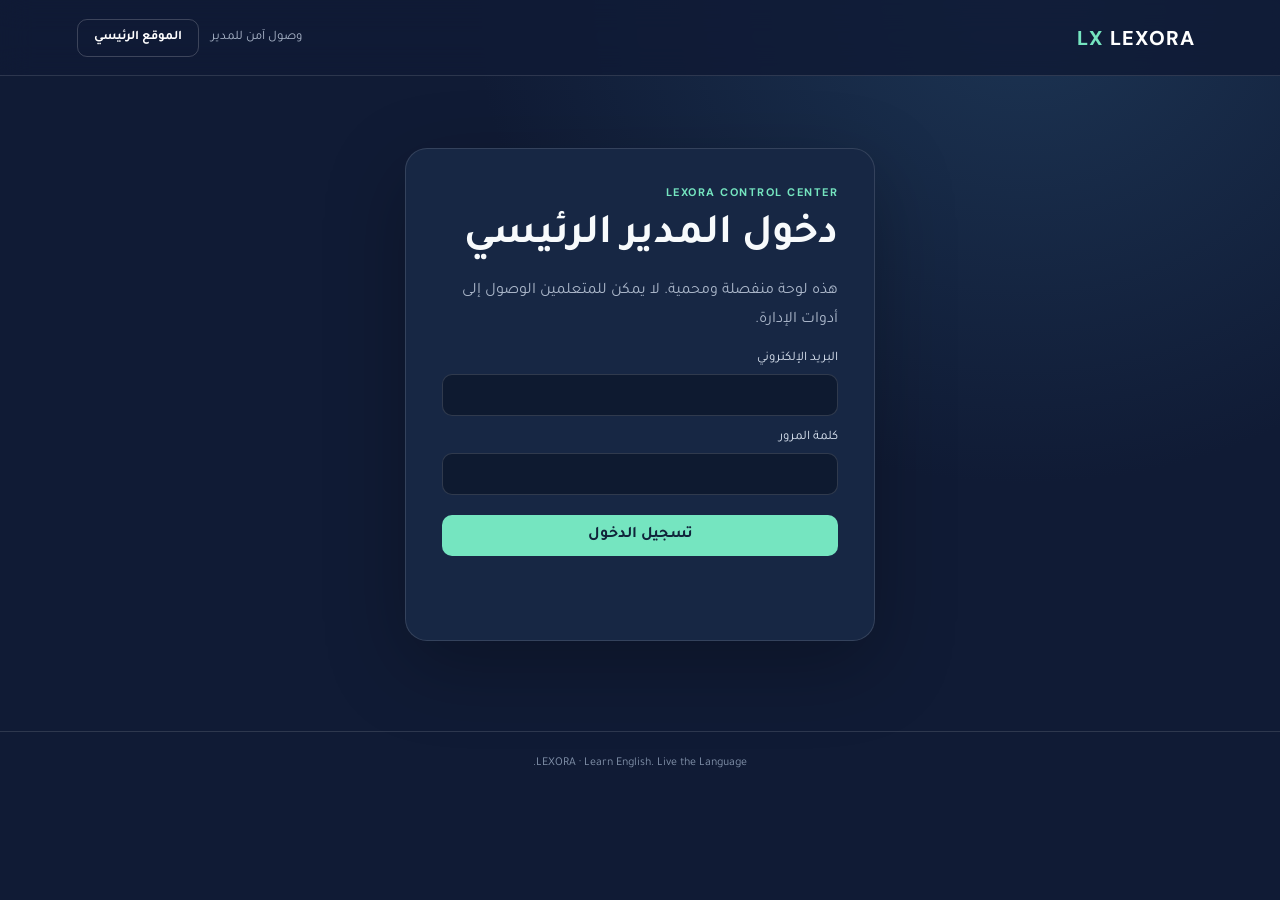
<file: admin.html>
<!doctype html>
<html lang="ar" dir="rtl">
<head>
<meta charset="UTF-8"><meta name="viewport" content="width=device-width, initial-scale=1">
<meta name="theme-color" content="#101b35"><meta name="robots" content="noindex,nofollow">
<title>LEXORA | لوحة المدير</title><link rel="preconnect" href="https://fonts.googleapis.com"><link href="https://fonts.googleapis.com/css2?family=DM+Sans:wght@400;500;600;700;800&family=Tajawal:wght@400;500;700;800&display=swap" rel="stylesheet">
<link rel="stylesheet" href="admin.css">
</head>
<body>
<header class="bar"><a class="brand" href="/">LX <span>LEXORA</span></a><div class="bar-actions"><span id="adminIdentity">وصول آمن للمدير</span><button id="logoutBtn" class="btn ghost" hidden>تسجيل الخروج</button><a class="btn ghost" href="/">الموقع الرئيسي</a></div></header>
<main class="wrap">
<section id="loginPanel" class="login-card">
<div class="eyebrow">LEXORA CONTROL CENTER</div><h1>دخول المدير الرئيسي</h1><p>هذه لوحة منفصلة ومحمية. لا يمكن للمتعلمين الوصول إلى أدوات الإدارة.</p>
<form id="loginForm"><label>البريد الإلكتروني<input id="email" type="email" autocomplete="username" required></label><label>كلمة المرور<input id="password" type="password" autocomplete="current-password" required></label><button class="btn primary" id="loginSubmit">تسجيل الدخول</button></form><p id="loginMessage" class="message" role="status"></p>
</section>
<section id="deniedPanel" class="login-card" hidden><div class="lock">🔒</div><h1>ليس لديك صلاحية الإدارة</h1><p>تم تسجيل الدخول، لكن هذا الحساب غير مخوّل بدخول لوحة المدير الرئيسي.</p><button id="deniedLogout" class="btn ghost">تسجيل الخروج</button></section>
<section id="dashboard" hidden>
<div class="heading"><div><div class="eyebrow">PRIVATE ADMINISTRATION</div><h1>لوحة تحكم <em>LEXORA</em></h1><p>إدارة المنهج والمستويات والوحدات والدروس المنشورة.</p></div><div class="secure">● جلسة مدير موثّقة</div></div>
<div class="welcome"><strong>مرحباً بك في مركز التحكم</strong><span>كل عمليات الحفظ والنشر محمية أيضاً بسياسات قاعدة البيانات.</span></div>
<div class="stats"><article><small>المستويات</small><strong id="levelCount">—</strong></article><article><small>الوحدات</small><strong id="unitCount">—</strong></article><article><small>الدروس</small><strong id="lessonCount">—</strong></article><article><small>الدروس المنشورة</small><strong id="publishedCount">—</strong></article></div>
<div class="grid">
<form class="panel" id="levelForm"><h2><b>01</b> إضافة مستوى</h2><label>رمز المستوى<select id="levelCode"><option value="zero">من الصفر</option><option>A1</option><option>A2</option><option>B1</option><option>B2</option><option>C1</option></select></label><label>الاسم بالعربية<input id="levelAr" maxlength="100" required></label><label>الاسم بالإنجليزية<input id="levelEn" maxlength="100" required dir="ltr"></label><label>وصف المستوى<textarea id="levelDesc" rows="3" maxlength="400"></textarea></label><button class="btn primary">حفظ المستوى</button></form>
<form class="panel" id="unitForm"><h2><b>02</b> إضافة وحدة</h2><label>المستوى<select id="unitLevel" required></select></label><label>اسم الوحدة بالعربية<input id="unitAr" maxlength="120" required></label><label>اسم الوحدة بالإنجليزية<input id="unitEn" maxlength="120" required dir="ltr"></label><button class="btn primary">حفظ الوحدة</button></form>
<form class="panel" id="lessonForm"><h2><b>03</b> إنشاء درس</h2><label>الوحدة<select id="lessonUnit" required></select></label><label>عنوان الدرس بالعربية<input id="lessonAr" maxlength="160" required></label><label>عنوان الدرس بالإنجليزية<input id="lessonEn" maxlength="160" required dir="ltr"></label><label>وصف الدرس<textarea id="lessonSummary" rows="3" maxlength="500"></textarea></label><div class="two"><label>المدة بالدقائق<input id="lessonDuration" type="number" min="1" max="240" value="10" required></label><label>الوصول<select id="lessonPlan"><option value="free">مجاني</option><option value="pro">PRO</option></select></label></div><label>الحالة<select id="lessonStatus"><option value="draft">مسودة</option><option value="published">نشر الآن</option></select></label><button class="btn primary">حفظ الدرس</button></form>
<section class="panel lesson-panel"><div class="panel-head"><h2><b>04</b> إدارة الدروس</h2><button type="button" id="refreshBtn" class="btn ghost">تحديث القائمة</button></div><div id="lessonsList" class="lessons-list">جارٍ تحميل الدروس…</div></section>
</div><p id="adminMessage" class="message" role="status" aria-live="polite"></p>
</section>
</main><footer>LEXORA · Learn English. Live the Language.</footer>
<script type="module" src="admin.js"></script>
</body></html>
</file>
<file: admin.css>
:root{--navy:#101b35;--panel:#172744;--mint:#75e5c0;--muted:#aab6c9;--line:#ffffff20}*{box-sizing:border-box}body{margin:0;background:radial-gradient(ellipse at 80% 0,#1c3453 0,transparent 38%),var(--navy);color:#f7fafc;font-family:Tajawal,sans-serif;min-height:100vh}a{color:inherit;text-decoration:none}button,input,select,textarea{font:inherit}.bar{height:76px;padding:0 6%;display:flex;justify-content:space-between;align-items:center;border-bottom:1px solid var(--line);background:#101b35d9;position:sticky;top:0;z-index:3;backdrop-filter:blur(15px)}.brand{font:800 20px 'DM Sans';letter-spacing:1px;color:var(--mint)}.brand span{color:white;margin-right:8px}.bar-actions{display:flex;align-items:center;gap:12px;color:var(--muted);font-size:13px}.wrap{width:min(1160px,90%);margin:48px auto 90px}.login-card{max-width:470px;margin:8vh auto;background:var(--panel);border:1px solid var(--line);border-radius:22px;padding:36px;box-shadow:0 25px 80px #0004}.eyebrow{color:var(--mint);font:700 11px 'DM Sans';letter-spacing:1.5px}.login-card h1,.heading h1{font-size:clamp(28px,4vw,42px);margin:12px 0}.login-card p,.heading p{color:var(--muted);line-height:1.8}.login-card form,.panel{display:grid;gap:14px}.login-card label,.panel label{display:grid;gap:7px;font-size:13px;color:#dce5f2}.input,.login-card input,.panel input,.panel select,.panel textarea{width:100%;background:#0e1a30;border:1px solid #ffffff24;border-radius:10px;padding:12px;color:white;outline:none;min-width:0}.login-card input,.panel input,.panel textarea{direction:auto}.login-card input:focus,.panel input:focus,.panel select:focus,.panel textarea:focus{border-color:var(--mint)}.btn{border:1px solid #ffffff30;border-radius:10px;padding:10px 16px;cursor:pointer;font-weight:700;color:white;background:transparent}.btn.primary{background:var(--mint);color:#10233a;border-color:transparent}.btn:disabled{opacity:.55;cursor:wait}.login-card .btn{width:100%;margin-top:6px}.message{min-height:22px;text-align:center;color:var(--mint);font-size:13px}.message.error{color:#ff9b9b}.heading{display:flex;justify-content:space-between;align-items:center;gap:20px;margin-bottom:24px}.heading h1 em{font-style:normal;color:var(--mint)}.secure{white-space:nowrap;border:1px solid #75e5c055;border-radius:30px;padding:10px 14px;color:var(--mint);font-size:12px}.welcome{padding:18px 22px;border:1px solid #75e5c044;background:#75e5c010;border-radius:14px;display:flex;justify-content:space-between;gap:12px;flex-wrap:wrap}.welcome span{color:var(--muted);font-size:13px}.stats{display:grid;grid-template-columns:repeat(4,1fr);gap:14px;margin:18px 0 24px}.stats article,.panel{background:var(--panel);border:1px solid var(--line);border-radius:16px;padding:20px}.stats article{display:grid;gap:8px}.stats small{color:var(--muted)}.stats strong{font:800 28px 'DM Sans';color:var(--mint)}.grid{display:grid;grid-template-columns:repeat(2,minmax(0,1fr));gap:16px}.panel h2{font-size:18px;margin:0 0 4px}.panel h2 b{font:700 12px 'DM Sans';color:var(--mint);margin-left:8px}.panel .btn{margin-top:4px}.two{display:grid;grid-template-columns:1fr 1fr;gap:12px}.lesson-panel{grid-column:1/-1}.panel-head{display:flex;justify-content:space-between;align-items:center;margin-bottom:12px}.lessons-list{display:grid;gap:10px}.lesson-row{display:flex;align-items:center;justify-content:space-between;gap:14px;padding:14px;border:1px solid var(--line);border-radius:12px;background:#101d35}.lesson-row strong,.lesson-row small{display:block}.lesson-row small{color:var(--muted);margin-top:5px;font-size:12px}.lesson-row .btn{white-space:nowrap;margin:0}.lock{font-size:30px}footer{text-align:center;padding:24px;border-top:1px solid var(--line);color:#8292aa;font-size:12px}[hidden]{display:none!important}@media(max-width:700px){.bar{padding:0 5%;height:68px}.bar-actions{gap:7px}.bar-actions span{display:none}.bar-actions .btn{font-size:11px;padding:8px 10px}.wrap{margin:30px auto 60px;width:92%}.heading{align-items:flex-start;flex-direction:column}.stats{grid-template-columns:repeat(2,1fr);gap:9px}.stats article{padding:15px}.stats strong{font-size:24px}.grid{grid-template-columns:1fr}.lesson-panel{grid-column:auto}.login-card{padding:25px 20px;margin-top:6vh}.welcome{display:grid}.lesson-row{align-items:flex-start}.lesson-row .btn{padding:8px 10px;font-size:12px}}
</file>
